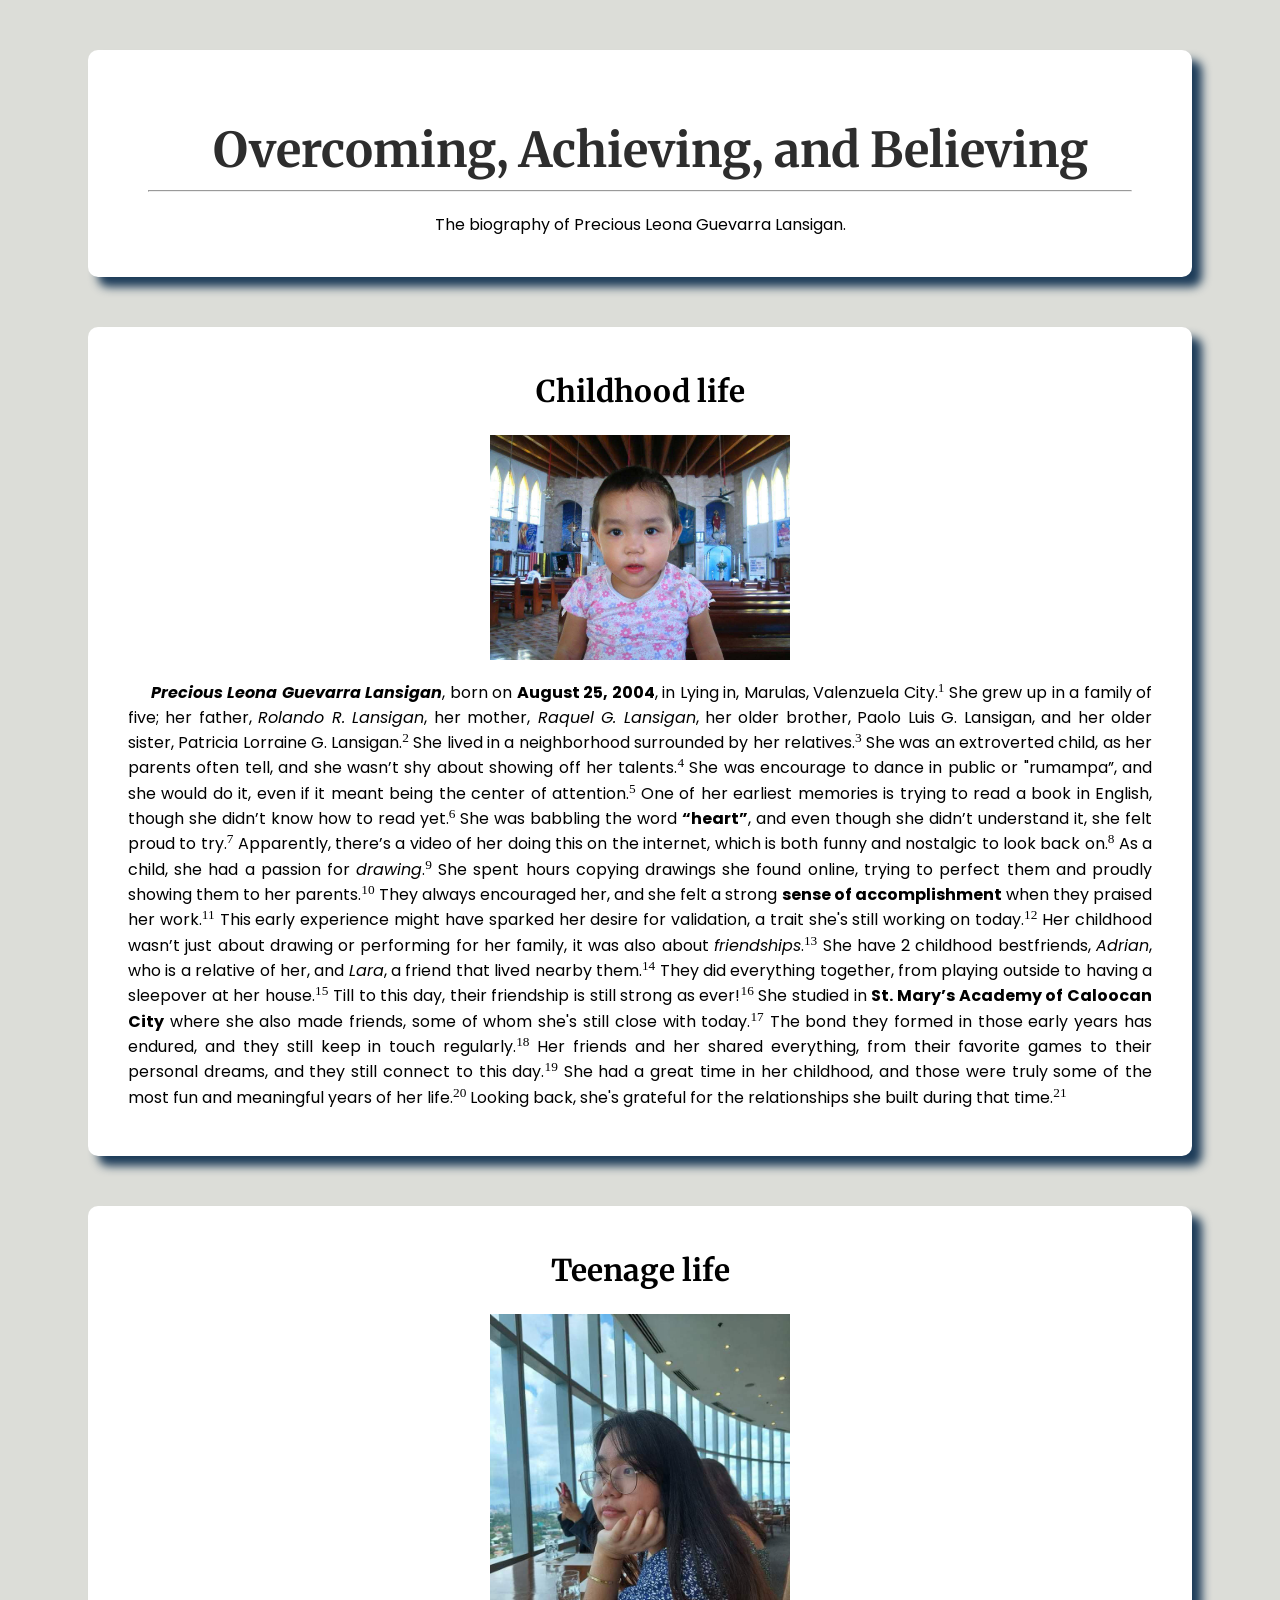
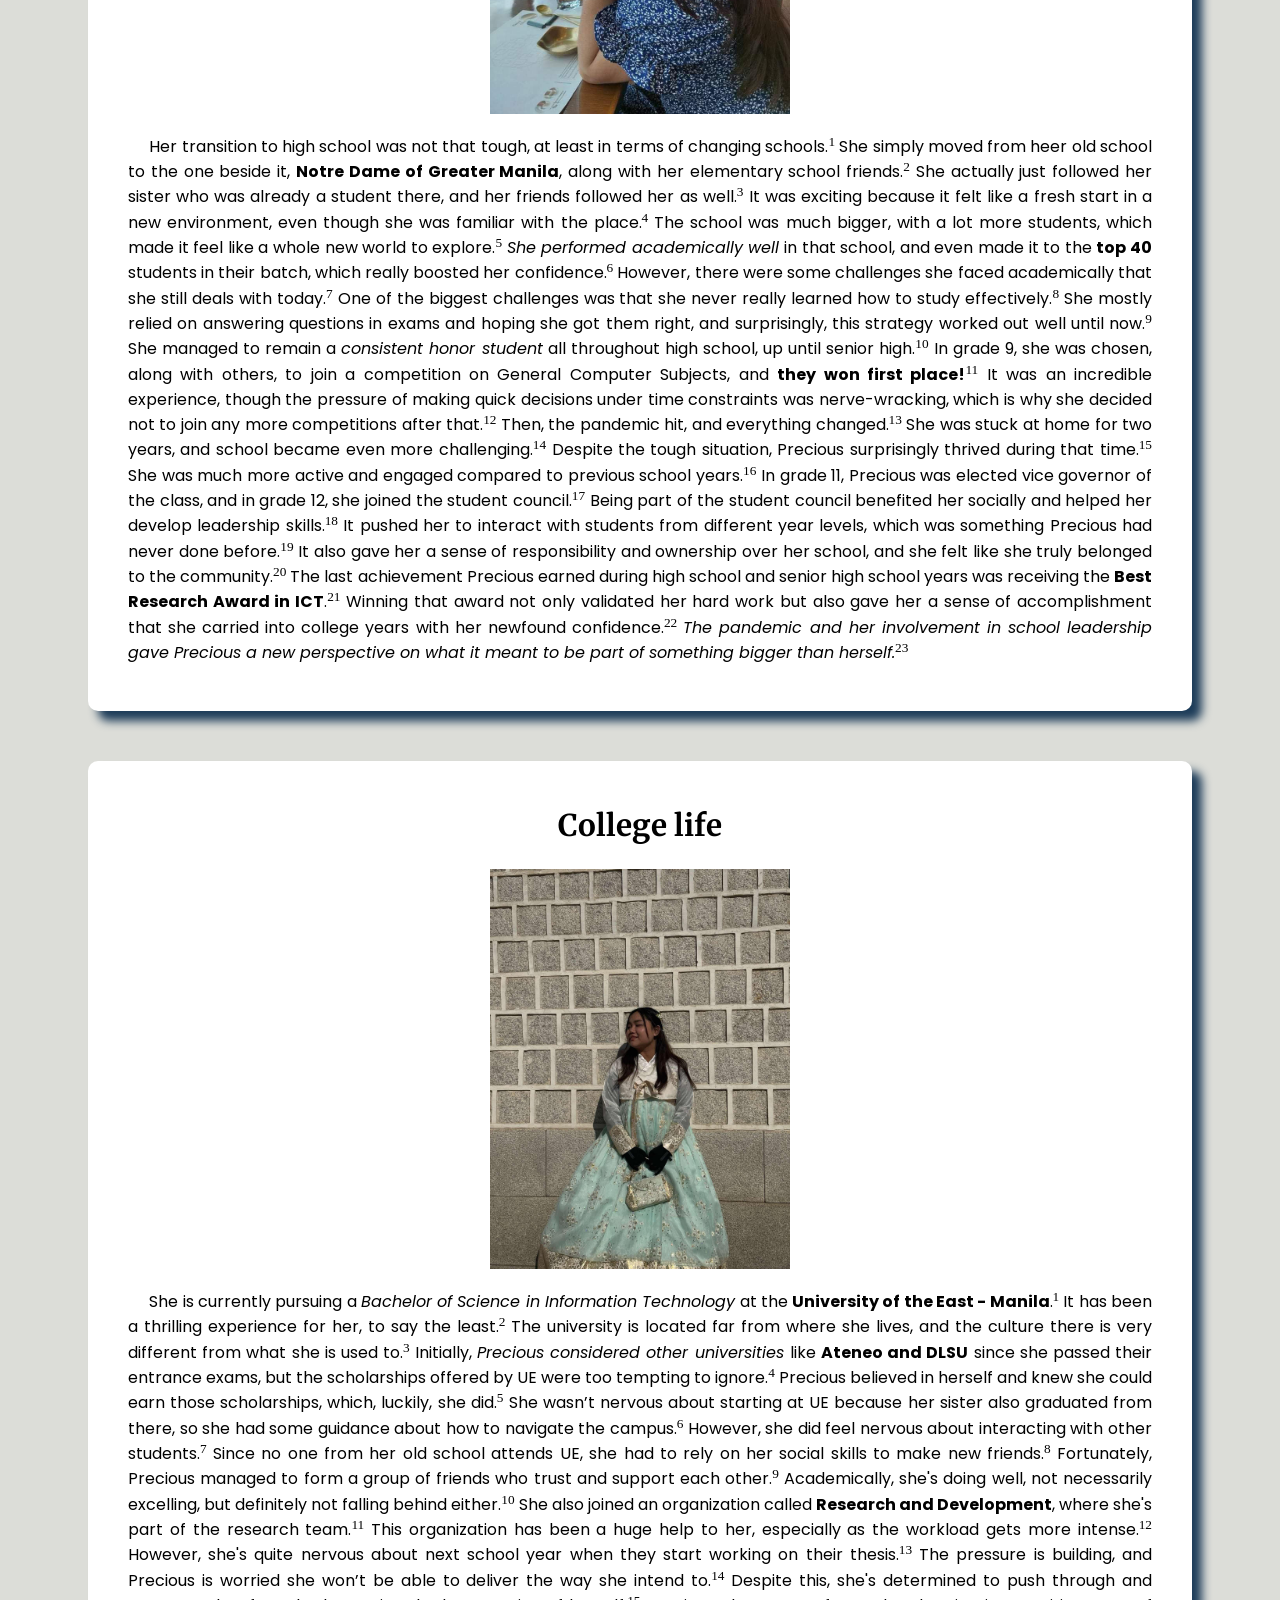
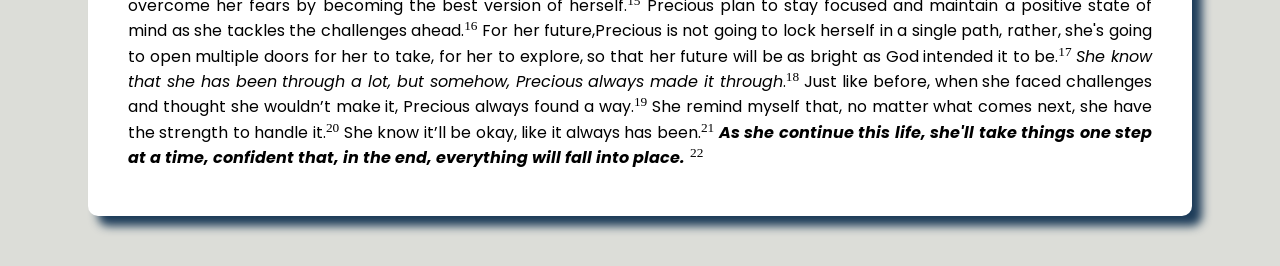
<file: index.html>
<!DOCTYPE html>
<html lang="en">
<head>
    <meta charset="UTF-8">
  <link rel="shortcut icon" href="https://i.postimg.cc/cCq1NYpz/IMG-1317.jpg">
    <title>Biography of Precious Lansigan</title>
  <link href="https://fonts.googleapis.com/css?family=Poppins:100,100i,200,200i,300,300i,400,400i,500,500i,600,600i,700,700i,800,800i,900,900i&amp;display=swap" rel="stylesheet">
  <link href='https://fonts.googleapis.com/css?family=Merriweather' rel='stylesheet'>
  <link rel="stylesheet" href="stylesheet.css">
</head>
<body>
    <!--LANSIGAN, PRECIOUS LEONA-->
    <!--CIP1101-ITAD-->
  <div><h1>Overcoming, Achieving, and Believing</h1>
    <hr style="margin:20px">
    <p style="text-align:center;margin:10px">The biography of Precious Leona Guevarra Lansigan.</p>
  </div>
  <div style="text-align:center">
    <h2>Childhood life</h2>
   <img src="Childhood.jpg" width ="300" margin="0px" ></img>
    <p>&nbsp;&nbsp;&nbsp;&nbsp;&nbsp;<strong><em>Precious Leona Guevarra Lansigan</em></strong>, born on <strong>August 25, 2004</strong>, in Lying in, 
  Marulas, Valenzuela City.<sup>1</sup> She grew up in a family of five; her father, <em>Rolando R. Lansigan</em>, 
    her mother,<em> Raquel G. Lansigan</em>, her older brother, Paolo Luis G. Lansigan, and her older 
sister, Patricia Lorraine G. Lansigan.<sup>2</sup> She lived in a neighborhood surrounded by her  
relatives.<sup>3</sup> She was an extroverted child, as her parents often tell, and she wasn’t shy 
about showing off her talents.<sup>4</sup> She was encourage to dance in 
      public or <quote>"rumampa”</quote>, and she would do it, even if it meant being the center of attention.<sup>5</sup> 
One of her earliest memories is trying to read a book in English, though she didn’t know 
      how to read yet.<sup>6</sup> She was babbling the word <b>“heart”</b>, and even though she didn’t 
understand it, she felt proud to try.<sup>7</sup> Apparently, there’s a video of her doing this on the 
internet, which is both funny and nostalgic to look back on.<sup>8</sup> As a child, she had a passion 
      for <em>drawing</em>.<sup>9</sup> She spent hours copying drawings she found online, trying to perfect them and 
proudly showing them to her parents.<sup>10</sup> They always encouraged her, and she felt a strong 
      <strong>sense of accomplishment</strong> when they praised her work.<sup>11</sup> This early experience might have 
sparked her desire for validation, a trait she's still working on today.<sup>12</sup> Her childhood wasn’t 
      just about drawing or performing for her family, it was also about <em>friendships</em>.<sup>13</sup> She have 2 
      childhood bestfriends, <em>Adrian</em>, who is a relative of her, and <em>Lara</em>, a friend that lived 
nearby them.<sup>14</sup> They did everything together, from playing outside to having a sleepover at 
her house.<sup>15</sup> Till to this day, their friendship is still strong as ever!<sup>16</sup> She studied in <b>St. Mary’s 
      Academy of Caloocan City</b> where she also made friends, some of whom she's still close with 
today.<sup>17</sup> The bond they formed in those early years has endured, and they still keep in touch 
regularly.<sup>18</sup> Her friends and her shared everything, from their favorite games to their personal 
dreams, and they still connect to this day.<sup>19</sup> She had a great time in her childhood, and those 
were truly some of the most fun and meaningful years of her life.<sup>20</sup> Looking back, she's
grateful for the relationships she built during that time.<sup>21</sup> </p>
  </div>
  
  
   <div style="text-align:center">
     <h2>Teenage life</h2>
     <img src="Teenager.jpg" width ="300" margin="0px" ></img><p>&nbsp;&nbsp;&nbsp;&nbsp;&nbsp;Her transition to high school was not that tough, at least in terms of 
changing schools.<sup>1</sup> She simply moved from heer old school to the one beside it, <b>Notre Dame 
  of Greater Manila</b>, along with her elementary school friends.<sup>2</sup> She actually just followed her 
sister who was already a student there, and her friends followed her as well.<sup>3</sup> It was 
exciting because it felt like a fresh start in a new environment, even though she was 
familiar with the place.<sup>4</sup> The school was much bigger, with a lot more students, which 
  made it feel like a whole new world to explore.<sup>5</sup> <em>She performed academically well</em> in that 
  school, and even made it to the <strong>top 40 </strong>students in their batch, which really boosted her
confidence.<sup>6</sup> However, there were some challenges she faced academically that she still deals
with today.<sup>7</sup> One of the biggest challenges was that she never really learned how to study 
effectively.<sup>8</sup> She mostly relied on answering questions in exams and hoping she got them 
right, and surprisingly, this strategy worked out well until now.<sup>9</sup> She managed to remain 
  a <em>consistent honor student</em> all throughout high school, up until senior high.<sup>10</sup> In grade 9, she was chosen, along with others, to join a competition on General Computer Subjects, 
  and <strong>they won first place!</strong><sup>11</sup> It was an incredible experience, though the pressure of making 
quick decisions under time constraints was nerve-wracking, which is why she decided not 
to join any more competitions after that.<sup>12</sup> Then, the pandemic hit, and everything 
changed.<sup>13</sup> She was stuck at home for two years, and school became even more 
challenging.<sup>14</sup> Despite the tough situation, Precious surprisingly thrived during that time.<sup>15</sup> She was 
much more active and engaged compared to previous school years.<sup>16</sup> In grade 11, Precious was 
elected vice governor of the class, and in grade 12, she joined the student council.<sup>17</sup> Being 
part of the student council benefited her socially and helped her develop leadership 
skills.<sup>18</sup> It pushed her to interact with students from different year levels, which was 
something Precious had never done before.<sup>19</sup> It also gave her a sense of responsibility and 
ownership over her school, and she felt like she truly belonged to the community.<sup>20</sup> The last 
achievement Precious earned during high school and senior high school years was receiving 
  the <strong>Best Research Award in ICT</strong>.<sup>21</sup> Winning that award not only validated her hard work 
but also gave her a sense of accomplishment that she carried into college years with her
newfound confidence.<sup>22</sup> <em>The pandemic and her involvement in school leadership gave Precious
  a new perspective on what it meant to be part of something bigger than herself.</em><sup>23</sup></p>
  </div>

 
  <div style="text-align:center;">
   <h2>College life</h2>
   <img src="College.jpg" width ="300" ></img><p>&nbsp;&nbsp;&nbsp;&nbsp;&nbsp;She is currently pursuing a <em>Bachelor of Science in Information Technology</em> at the 
     <strong>University of the East - Manila</strong>.<sup>1</sup> It has been a thrilling experience for her, to say the least.<sup>2</sup> The 
university is located far from where she lives, and the culture there is very different from 
     what she is used to.<sup>3</sup> Initially, <em>Precious considered other universities </em>like <b>Ateneo and <a title"Delasalle University">DLSU</a></b> since she 
passed their entrance exams, but the scholarships offered by UE were too tempting to 
ignore.<sup>4</sup> Precious believed in herself and knew she could earn those scholarships, which, luckily, she
did.<sup>5</sup> She wasn’t nervous about starting at UE because her sister also graduated from there, 
so she had some guidance about how to navigate the campus.<sup>6</sup> However, she did feel nervous 
about interacting with other students.<sup>7</sup> Since no one from her old school attends UE, she
had to rely on her social skills to make new friends.<sup>8</sup> Fortunately, Precious managed to form a 
group of friends who trust and support each other.<sup>9</sup> Academically, she's doing well, not 
necessarily excelling, but definitely not falling behind either.<sup>10</sup> She also joined an organization 
     called <strong>Research and Development</strong>, where she's part of the research team.<sup>11</sup> This 
organization has been a huge help to her, especially as the workload gets more intense.<sup>12</sup> 
However, she's quite nervous about next school year when they start working on their
thesis.<sup>13</sup> The pressure is building, and Precious is worried she won’t be able to deliver the way she
intend to.<sup>14</sup> Despite this, she's determined to push through and overcome her fears by 
becoming the best version of herself.<sup>15</sup> Precious plan to stay focused and maintain a positive 
state of mind as she tackles the challenges ahead.<sup>16</sup> For her future,Precious is not going to lock herself in a single path, rather, she's going to open multiple doors for her to take, for her
to explore, so that her future will be as bright as God intended it to be.<sup>17</sup> <em>She know that she has
   been through a lot, but somehow, Precious always made it through</em>.<sup>18</sup> Just like before, when she
faced challenges and thought she wouldn’t make it, Precious always found a way.<sup>19</sup> She remind myself 
that, no matter what comes next, she have the strength to handle it.<sup>20</sup> She know it’ll be okay, 
like it always has been.<sup>21</sup> <em><strong>As she continue this life, she'll take things one step at a time, 
     confident that, in the end, everything will fall into place.</strong> </em><sup>22</sup></p>
  </div>
  
</body>
</html>
</file>
<file: stylesheet.css>
h1{
  text-align:center;
  font-family:Merriweather;
  margin: 50px 30px -10px 50px;
  font-size:3em;
  color: #2d2d2d;

}
h2{
  font-family:Merriweather;
  font-size:30px
}
blockquote{
 text-align:justify;
 font-family:poppins;
}
p{
  text-align:justify;
  font-family:poppins;
}
div{
  background-color:white;
  margin:50px 80px;
  padding: 20px 40px 30px;
  box-shadow: 10px 10px 10px #1d3c59;
  background-image: url('https://www.transparenttextures.com/patterns/paper.png');
  border-radius: 10px;
}
sup{
  font-family:Georgia;
}
body{
  background-color:#dcddd8
}
img {
  text-align: center;
}
</file>
